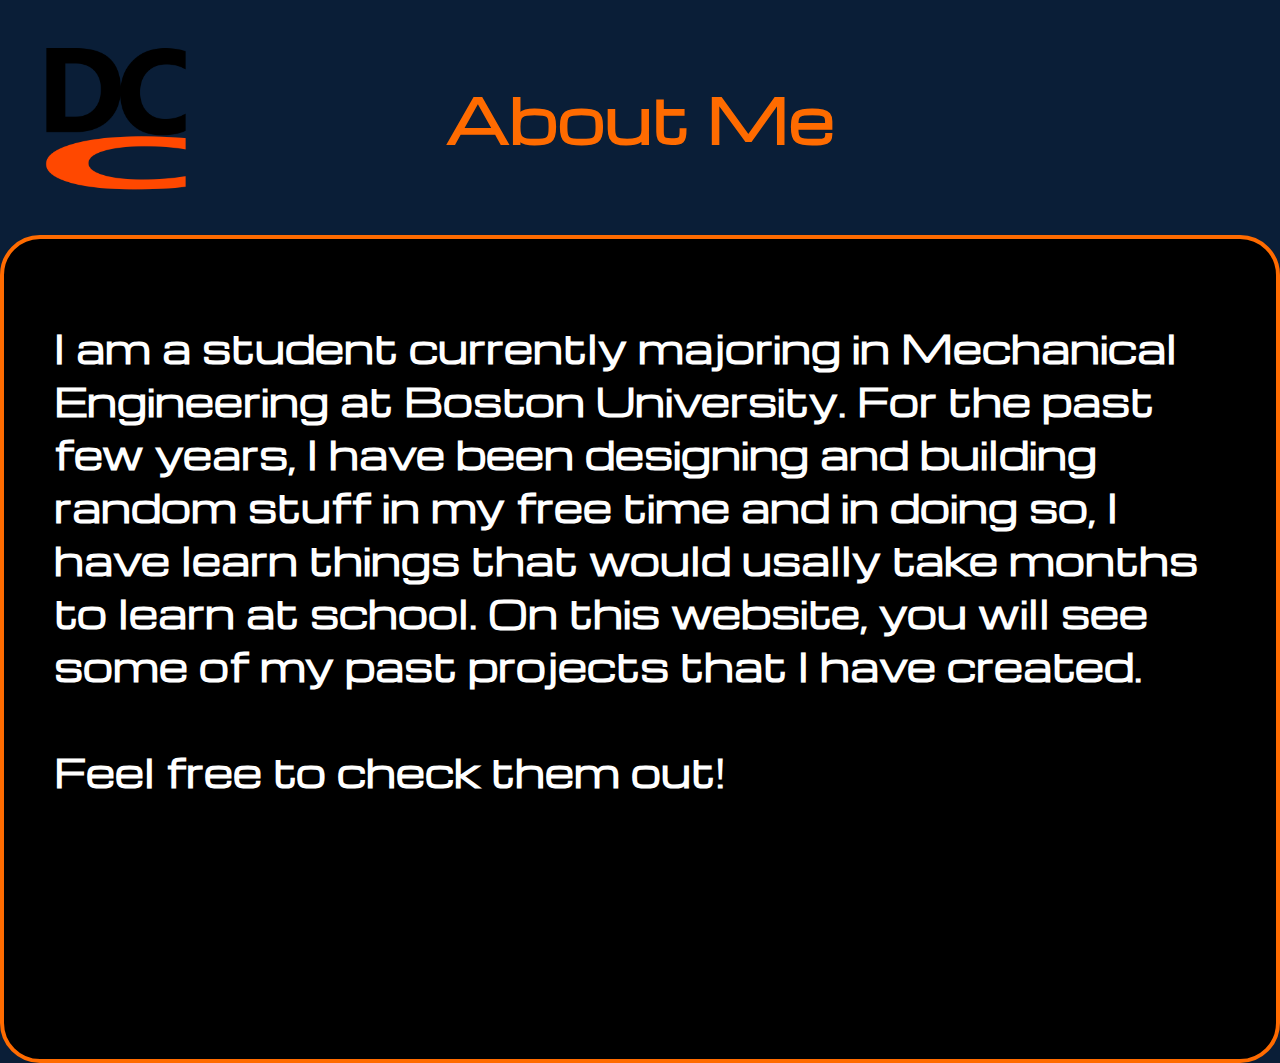
<file: about_me.html>
<!DOCTYPE html>
<html>

<head>
<meta charset="UTF-8">
<meta name="viewport" content="width=device-width, initial-scale=1.0">
<title>DakCC - About Me</title>
<link rel="stylesheet" href="about_me.css">

<link rel="preconnect" href="https://fonts.googleapis.com">
<link rel="preconnect" href="https://fonts.gstatic.com" crossorigin>
<link href="https://fonts.googleapis.com/css2?family=Inter:ital,opsz,wght@0,14..32,100..900;1,14..32,100..900&family=Lato:ital,wght@0,100;0,300;0,400;0,700;0,900;1,100;1,300;1,400;1,700;1,900&display=swap" rel="stylesheet">
<link rel="icon" type="image/x-icon" href="logo.png">
<link rel="preconnect" href="https://fonts.googleapis.com">
<link rel="preconnect" href="https://fonts.gstatic.com" crossorigin>
<link href="https://fonts.googleapis.com/css2?family=Archivo+Black&family=Inter:ital,opsz,wght@0,14..32,100..900;1,14..32,100..900&family=Lato:ital,wght@0,100;0,300;0,400;0,700;0,900;1,100;1,300;1,400;1,700;1,900&family=Michroma&family=Zen+Dots&display=swap" rel="stylesheet">
</head>


<body>
<header class="header">
    <div class="logo">
        <a href="https://dakcc.github.io">
            <img src="logo.png">
        </a>
    </div>
    <h1 class="greet"><b>About Me<br></b></h1>
</header>

<div class="chapter_container">
    <h2><b></b>I am a student currently majoring in Mechanical Engineering at Boston University. For the past few years, I have been designing
        and building random stuff in my free time and in doing so, I have learn things that would usally take months to learn at school.
        On this website, you will see some of my past projects that I have created.<br><br>Feel free to check them out!</b>
    </h2>
</div>
</file>
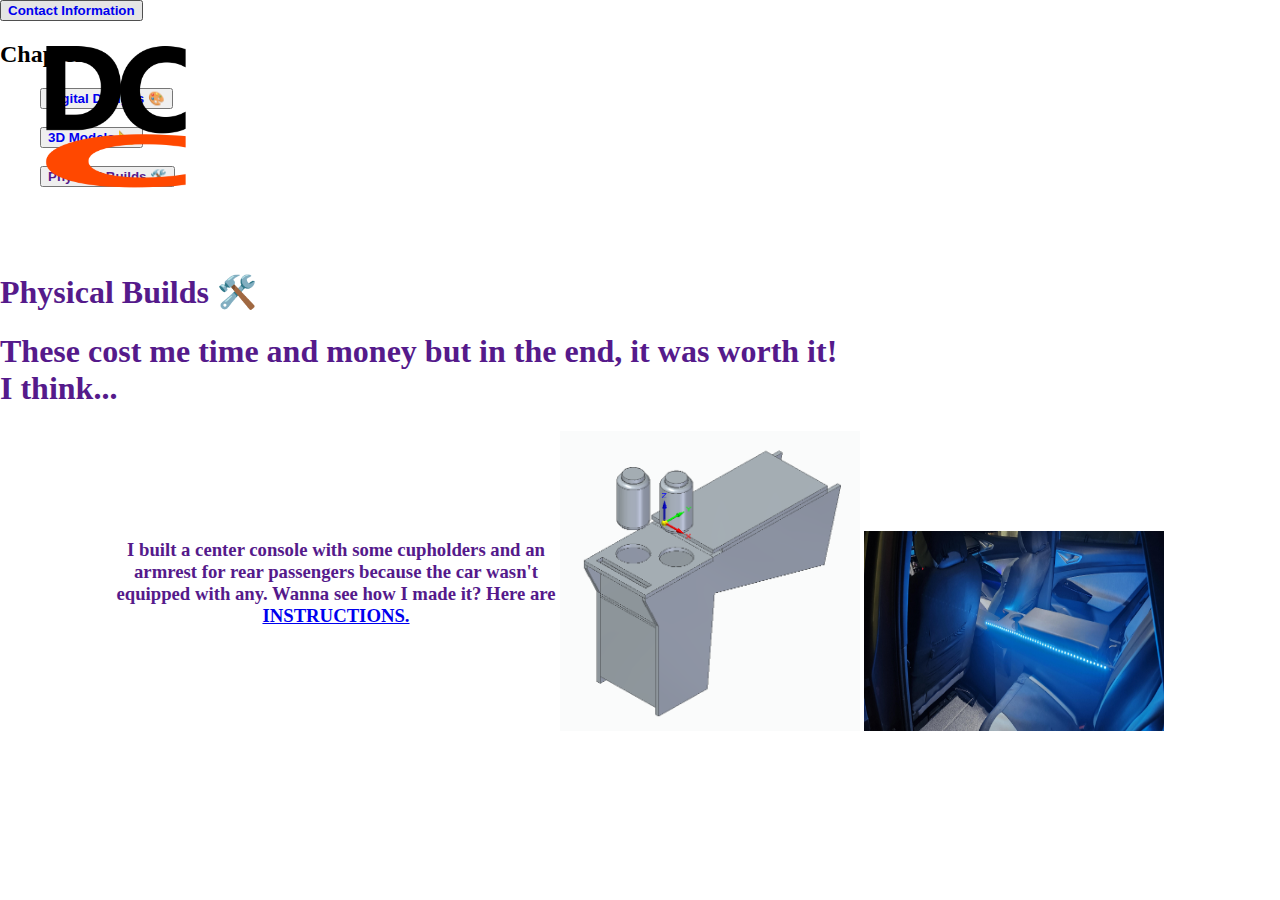
<file: builds.html>
<!DOCTYPE html>
<html>
<head>
    <meta charset="UTF-8">
    <meta name="viewport" content="width=device-width, initial-scale=1.0">
    <title>DakCC's Porfolio</title>
    <link rel=”icon” href="images/logo.png">
    <link rel="stylesheet" href="styles.css">
</head>

<body style="background-color: rgb(255, 255, 255);">
    <button type="button" class="contactme"> <a style="text-decoration:none;" href="https://dakcc.github.io/contact.html" class="active"><b>Contact Information</b></a></button>
    <div class="content-container-title">
    <div class="logo"> <img src="images/logo.png" height="100" width="100"></div>
        <div class="content-container2">
        <div class="right">
            <h2 class="subtitle">Chapters</h2>
            <ul class="project-button">
                <button type="button" class="navbutton" id="ddbutton"><a style="text-decoration: none;" href="https://dakcc.github.io/digitaldesigns.html" class="active"><b>Digital Designs 🎨</b></button>
                <br>
                <br>
                <button type="button" class="navbutton" id="pbutton"><a style="text-decoration: none;" href="https://dakcc.github.io/3dmodels.html" class="active"><b>3D Models 📐</b></button>
                <br>
                <br>
                <button type="button" class="navbutton" id="bbuttonselect"><a style="text-decoration: none;" href="" class="active"><b>Physical Builds 🛠️</b></button>
                <br>
                <br>
                </ul>
                </div>
                </div>
                </div>
                <h2 id="buildsection">
        <br>
        <h1 class="chapter-title">Physical Builds 🛠️</h1></h2>
        <h1 class="description">These cost me time and money but in the end, it was worth it!<div class="i-think">I think...</div></h1>
        <center>
            <div class="descriptions">
        <table class="table3">
            <tr>
                <th>
                    <h3>I built a center console with some cupholders and an<br>armrest for rear passengers because the car wasn't<br>equipped with any. Wanna see how I made it? Here are<br><a href="https://www.instructables.com/Creating-the-Luxury-Backseat-Experience-the-Center/" target="_blank">INSTRUCTIONS.</a></h3>
                </th>
                <th>
                    <img src="images/17.png" height="300" width="300">
                    <img src="images/18.jpg" height="200" width="300">
                </th>
            </tr>
        </table>
    </center>
</file>
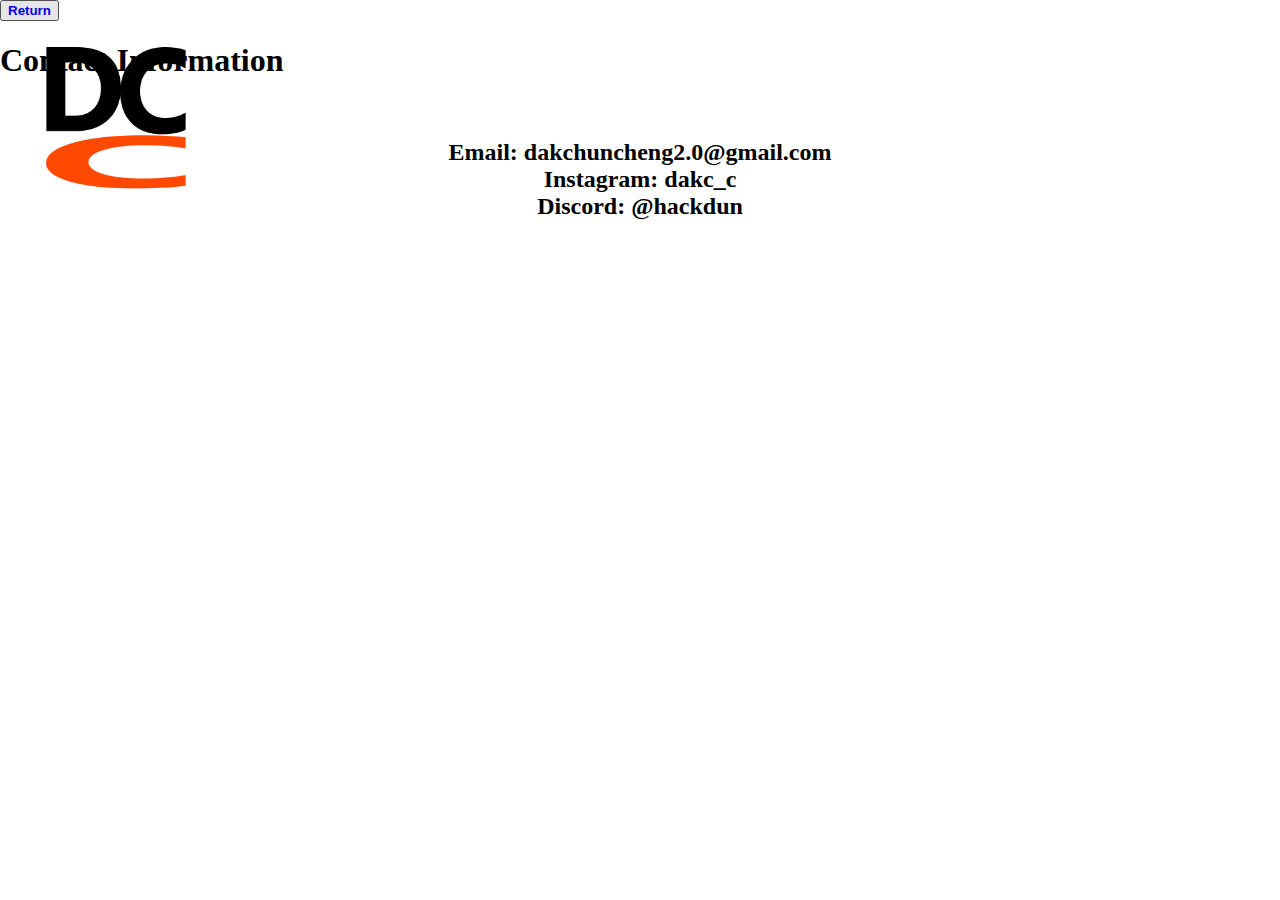
<file: contact.html>
<html>
<head>
    <meta charset="UTF-8">
    <meta name="viewport" content="width=device-width, initial-scale=1.0">
    <title>DakCC's Contact</title>
    <link rel="stylesheet" href="styles.css">
</head>
<body style="background-color: rgb(255, 255, 255);">
    <button type="button" class="contactme"> <a style="text-decoration:none;" href="https://dakcc.github.io/" class="active"><b>Return</b></a></button>
    <div class="content-container-title">
    <div class="logo"> <img src="images/logo.png" height="100" width="100"></div>
    <div class="title-container">
        <h1 class="title"><b>Contact Information</b></h1>
    </div>
    </div>
    <br>
<center>
<h2>Email: dakchuncheng2.0@gmail.com<br>
Instagram: dakc_c<br>
Discord: @hackdun
</h2>
</center>
</file>
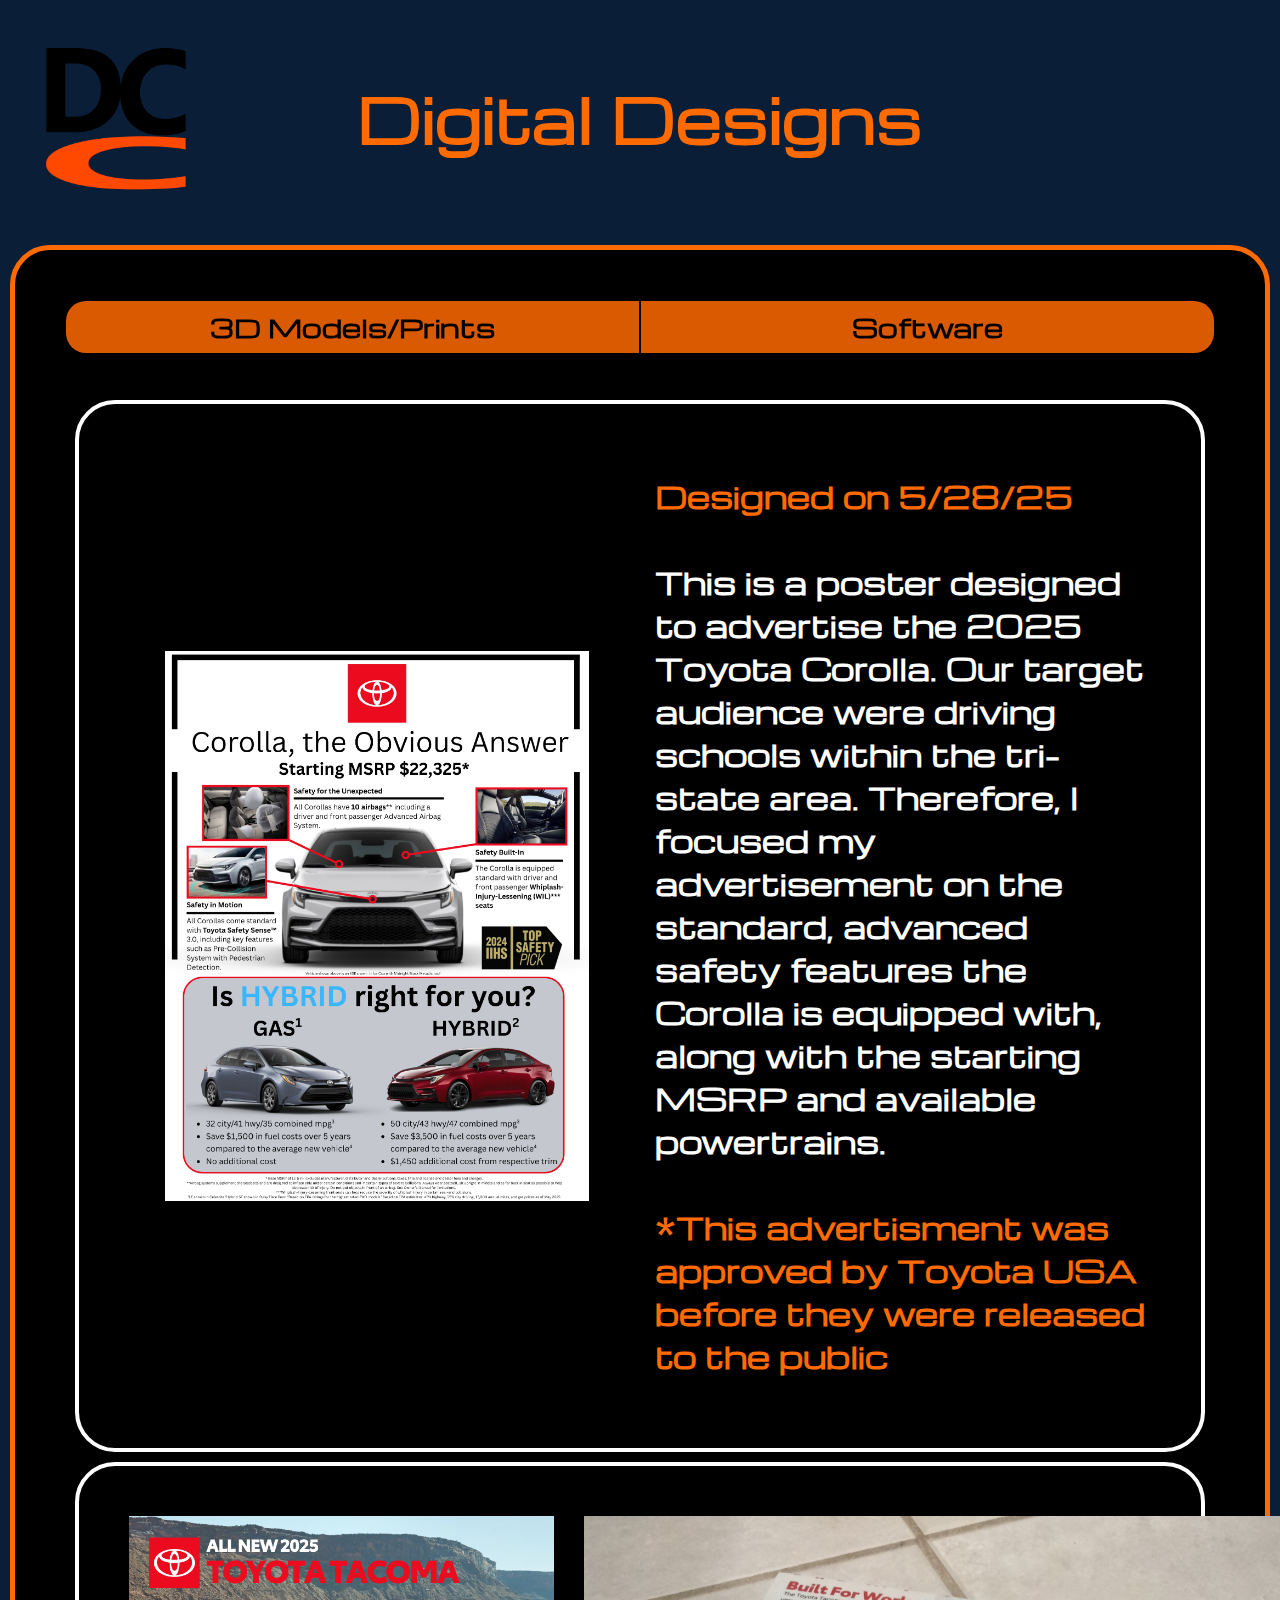
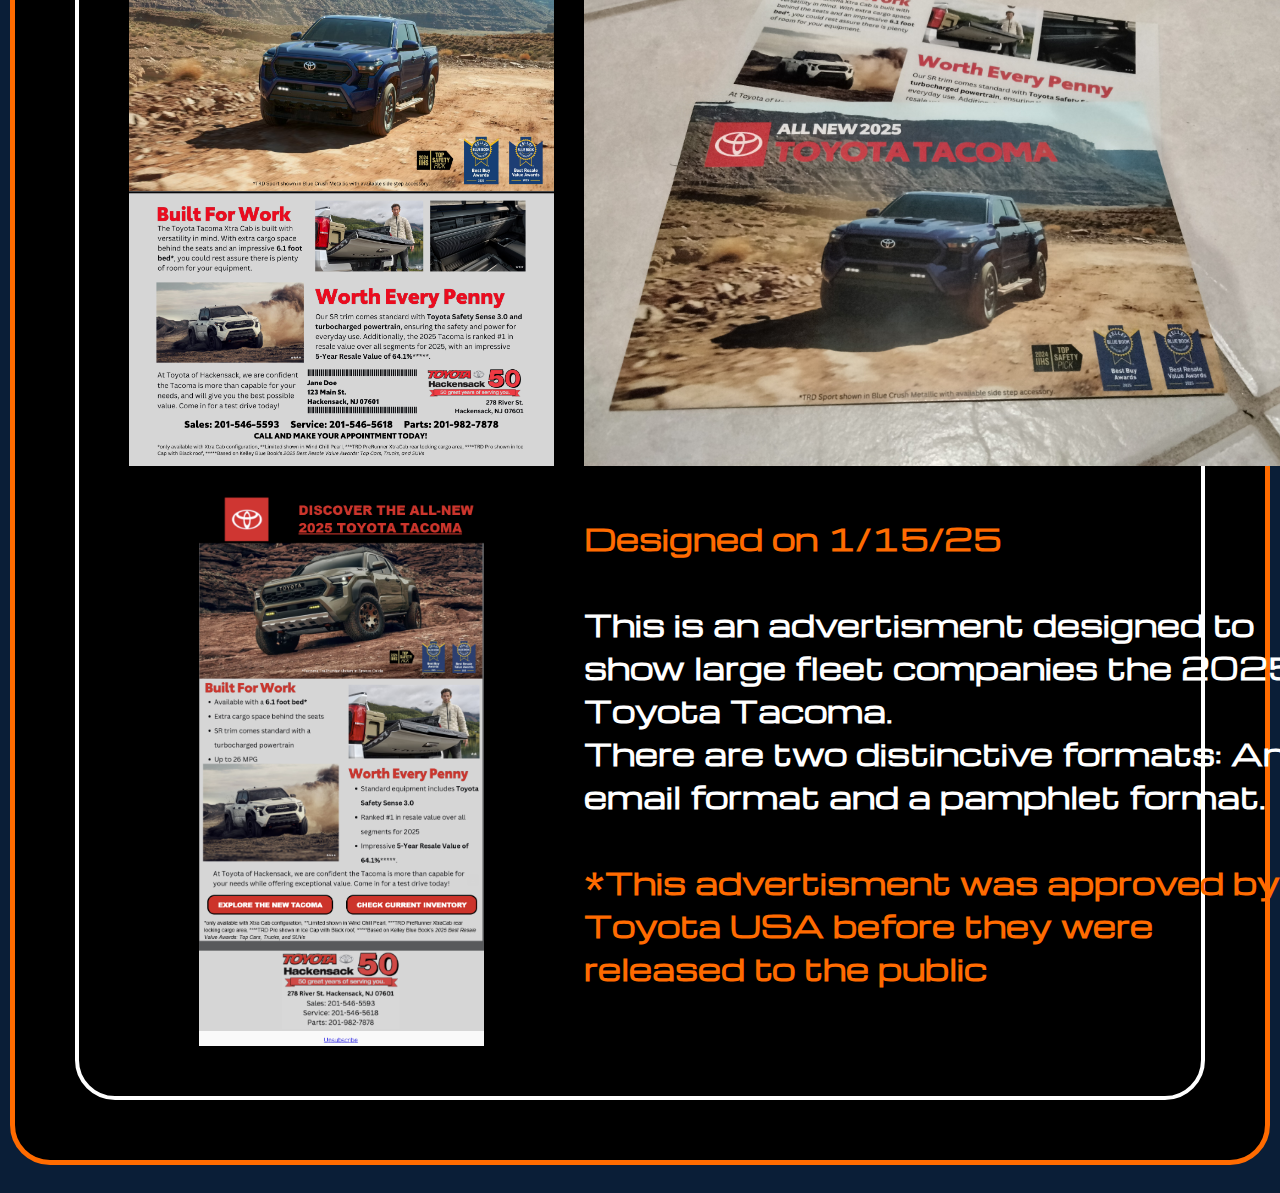
<file: digital_designs.html>
<!DOCTYPE html>
<html>

<head>
<meta charset="UTF-8">
<meta name="viewport" content="width=device-width, initial-scale=1.0">
<title>DakCC - Digital Designs</title>
<link rel="stylesheet" href="chapter.css">

<link rel="preconnect" href="https://fonts.googleapis.com">
<link rel="preconnect" href="https://fonts.gstatic.com" crossorigin>
<link href="https://fonts.googleapis.com/css2?family=Inter:ital,opsz,wght@0,14..32,100..900;1,14..32,100..900&family=Lato:ital,wght@0,100;0,300;0,400;0,700;0,900;1,100;1,300;1,400;1,700;1,900&display=swap" rel="stylesheet">
<link rel="icon" type="image/x-icon" href="logo.png">
<link rel="preconnect" href="https://fonts.googleapis.com">
<link rel="preconnect" href="https://fonts.gstatic.com" crossorigin>
<link href="https://fonts.googleapis.com/css2?family=Archivo+Black&family=Inter:ital,opsz,wght@0,14..32,100..900;1,14..32,100..900&family=Lato:ital,wght@0,100;0,300;0,400;0,700;0,900;1,100;1,300;1,400;1,700;1,900&family=Michroma&family=Zen+Dots&display=swap" rel="stylesheet">
</head>


<body>
<header class="header">
    <div class="logo">
        <a href="https://dakcc.github.io">
            <img src="logo.png">
        </a>
    </div>
    <h1 class="title"><b>Digital Designs<br></b></h1>
</header>

<div class="overall_container">
    <div class="nav_container">
        <a href="https://dakcc.github.io/3d_models" class="back_button"><b>3D Models/Prints</b></a>
        <a href="https://dakcc.github.io/software" class="next_button"><b>Software</b></a>
    </div>
    <br>
    <div class="display_container">
        <div class="image">
            <img src="dd1.0.png">
        </div>
        <div class="description">
            <h1><span style="color: #FF6B00;">Designed on 5/28/25</span><br><br>
                This is a poster designed to advertise the 2025 Toyota Corolla.
                Our target audience were driving schools within the tri-state area.
                Therefore, I focused my advertisement on the standard, advanced safety
                features the Corolla is equipped with, along with the starting MSRP
                and available powertrains.<br><br><span style="color: #FF6B00;">*This advertisment was approved by Toyota USA before they were released to the public</span>
            </h1>
        </div>
    </div>
        <div class="display_container">
        <div class="image">
            <img src="dd2.png">
        </div>
        <div class="image">
            <img src="dd2.1.jpg">
        </div>
        <div class="image">
            <img src="dd2.2.png">
        </div>
        <div class="description">
            <h1><span style="color: #FF6B00;">Designed on 1/15/25</span><br><br>
                This is an advertisment designed to show large fleet companies
                the 2025 Toyota Tacoma.<br>
                There are two distinctive formats: An email format and a pamphlet format.
                <br><br><span style="color: #FF6B00;">*This advertisment was approved by Toyota USA before they were released to the public</span>
            </h1>
        </div>
    </div>
</div>
<br>
</file>
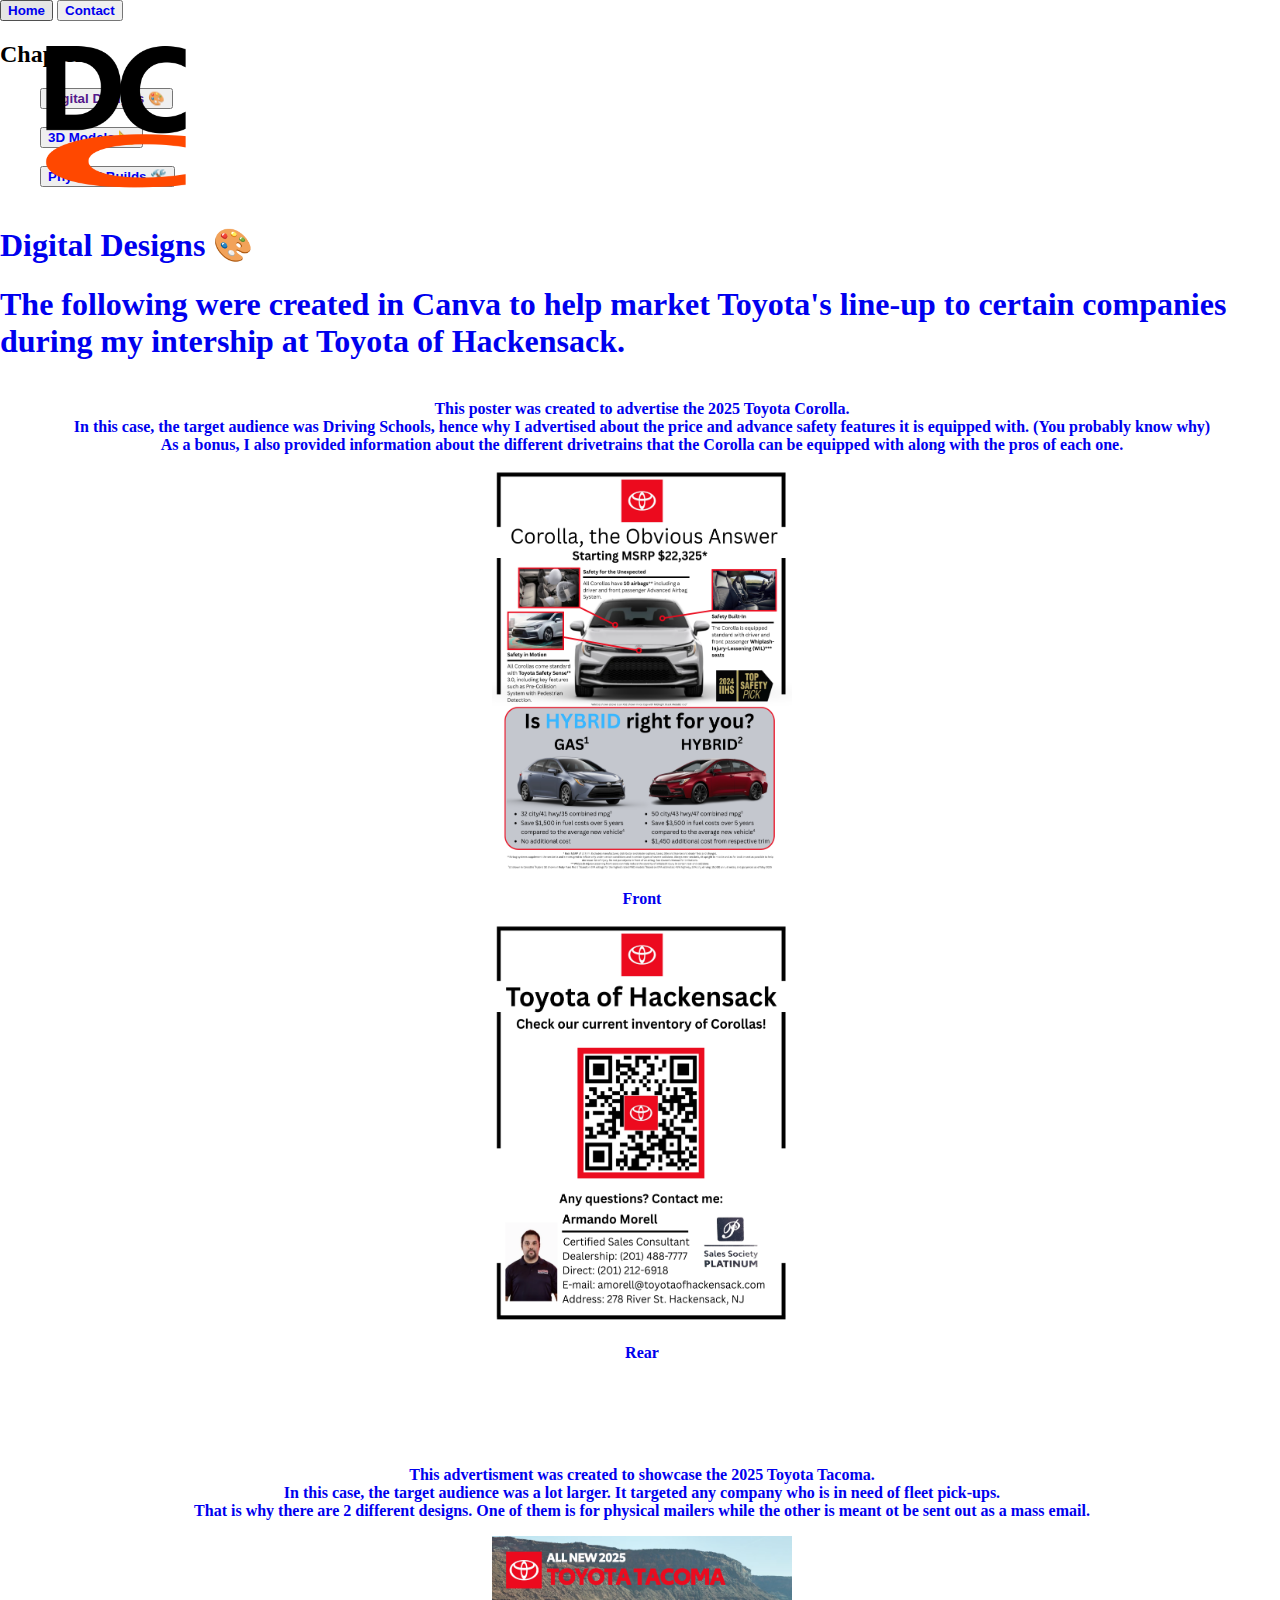
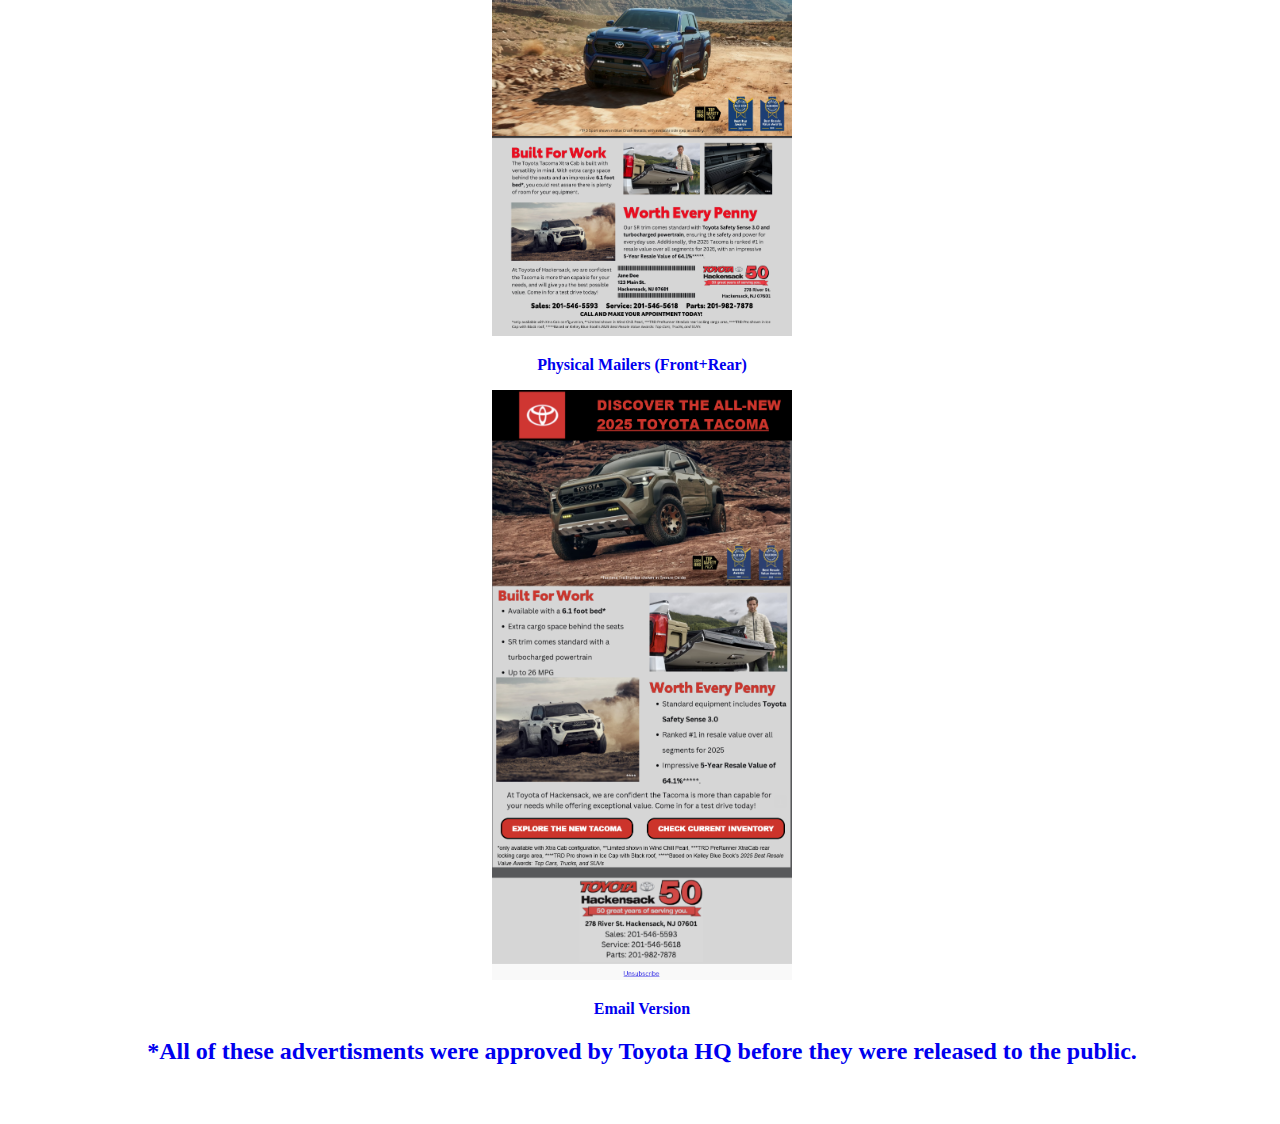
<file: digitaldesigns.html>
<!DOCTYPE html>
<html>
<head>
    <meta charset="UTF-8">
    <meta name="viewport" content="width=device-width, initial-scale=1.0">
    <title>DakCC's Porfolio</title>
    <link rel=”icon” type="image/png" href="images/logo.png">
    <link rel="stylesheet" href="styles.css">
</head>

<body style="background-color: rgb(255, 255, 255);">
    <button type="button" class="contactme"> <a style="text-decoration:none;" href="https://dakcc.github.io/index.html" class="active"><b>Home</b></a></button>
    <button type="button" class="contactme"> <a style="text-decoration:none;" href="https://dakcc.github.io/contact.html" class="active"><b>Contact</b></a></button>
    <div class="content-container-title">
    <div class="logo"> <img src="images/logo.png" height="100" width="100"></div>
        <div class="content-container2">
        <div class="right">
            <h2 class="subtitle">Chapters</h2>
            <ul class="project-button">
                <button type="button" class="navbutton" id="ddbuttonselect"><a style="text-decoration: none;" href="" class="active"><b>Digital Designs 🎨</b></button>
                <br>
                <br>
                <button type="button" class="navbutton" id="pbutton"><a style="text-decoration: none;" href="https://dakcc.github.io/3dmodels.html" class="active"><b>3D Models 📐</b></button>
                <br>
                <br>
                <button type="button" class="navbutton" id="bbutton"><a style="text-decoration: none;" href="https://dakcc.github.io/builds.html" class="active"><b>Physical Builds 🛠️</b></button>
                <br>
                <br>
                </ul>
                </div>
                </div>
                </div>
        <div>
            <h2 id="ddsection">
            <h1 class="chapter-title">Digital Designs 🎨</h1></h2>
            <h1 class="description">The following were created in Canva to help market Toyota's line-up to certain companies during my intership at Toyota of Hackensack.</h1>
        </div>
        <center>
            <table class="table1">
            <tr>
                <th>
                    
                </th>
                <th>
        <p class="description">This poster was created to advertise the 2025 Toyota Corolla.
            <br>In this case, the target audience was Driving Schools, hence why I advertised about the price and advance safety features it is equipped with. (You probably know why)
        <br> As a bonus, I also provided information about the different drivetrains that the Corolla can be equipped with along with the pros of each one.</p>
        </center>
        <div class="image-container">
            <div class="corolla-front">
                <img src="images/1.png" height="400" width="300">
                    <p>Front</p>
            </div>
            <div class="corolla-back">
                <img src="images/1.1.png" height="400" width="300">
                    <p>Rear</p>
            </div>
        </div>
        <br>
        <br>
        <br>
        <br>
        <p class="description">This advertisment was created to showcase the 2025 Toyota Tacoma.
            <br>In this case, the target audience was a lot larger. It targeted any company who is in need of fleet pick-ups.
            <br>That is why there are 2 different designs. One of them is for physical mailers while the other is meant ot be sent out as a mass email.</p>
        <div class="image-container">
            <div class="tacoma-front">
                <img src="images/2.png" height="400" width="300">
                <center>
                    <p>Physical Mailers (Front+Rear)</p>
                </center>
            </div>
            <div class="tacoma-back">
                <img src="images/3.png" height="590" width="300">
                <center>
                    <p>Email Version</p>
                </center>
            </div>
        </div>
        <center>
        <h2>*All of these advertisments were approved by Toyota HQ before they were released to the public.</h2>
        </center>
        <br>
        <br>
        </body>
</file>
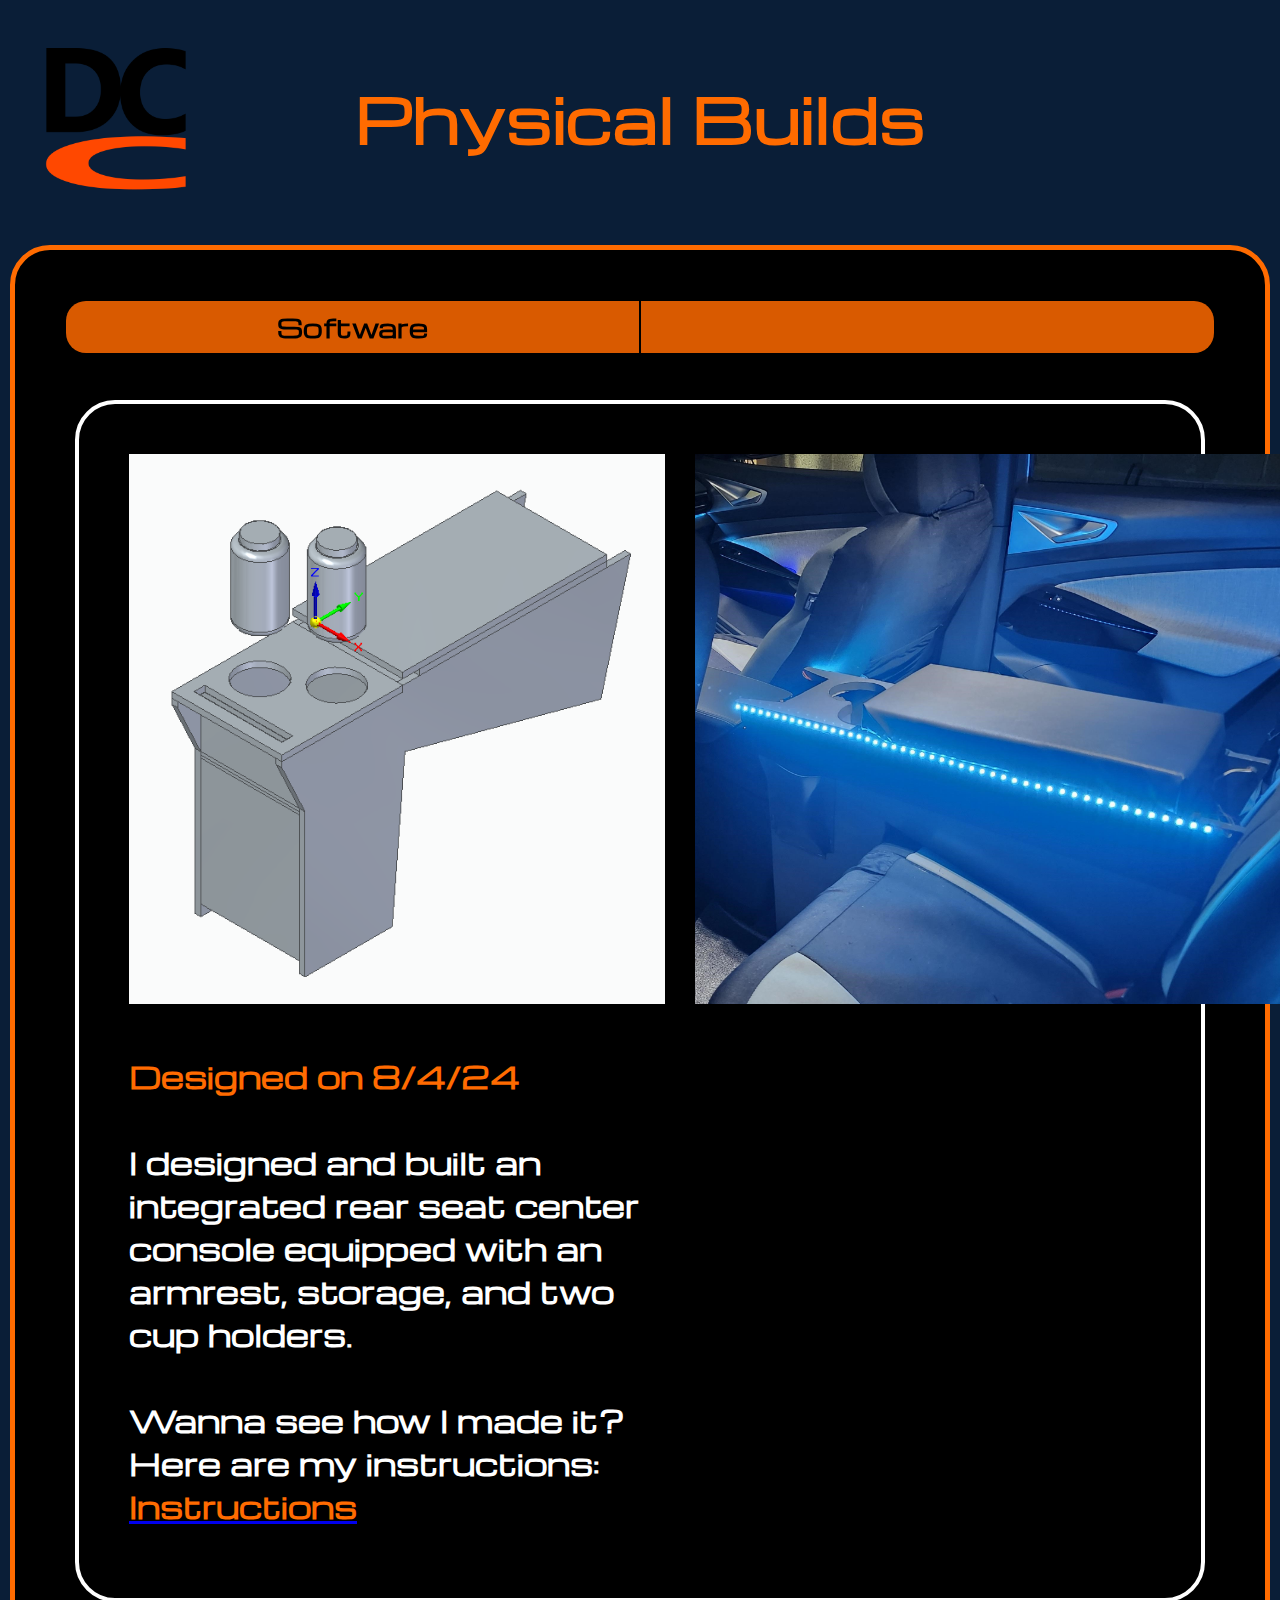
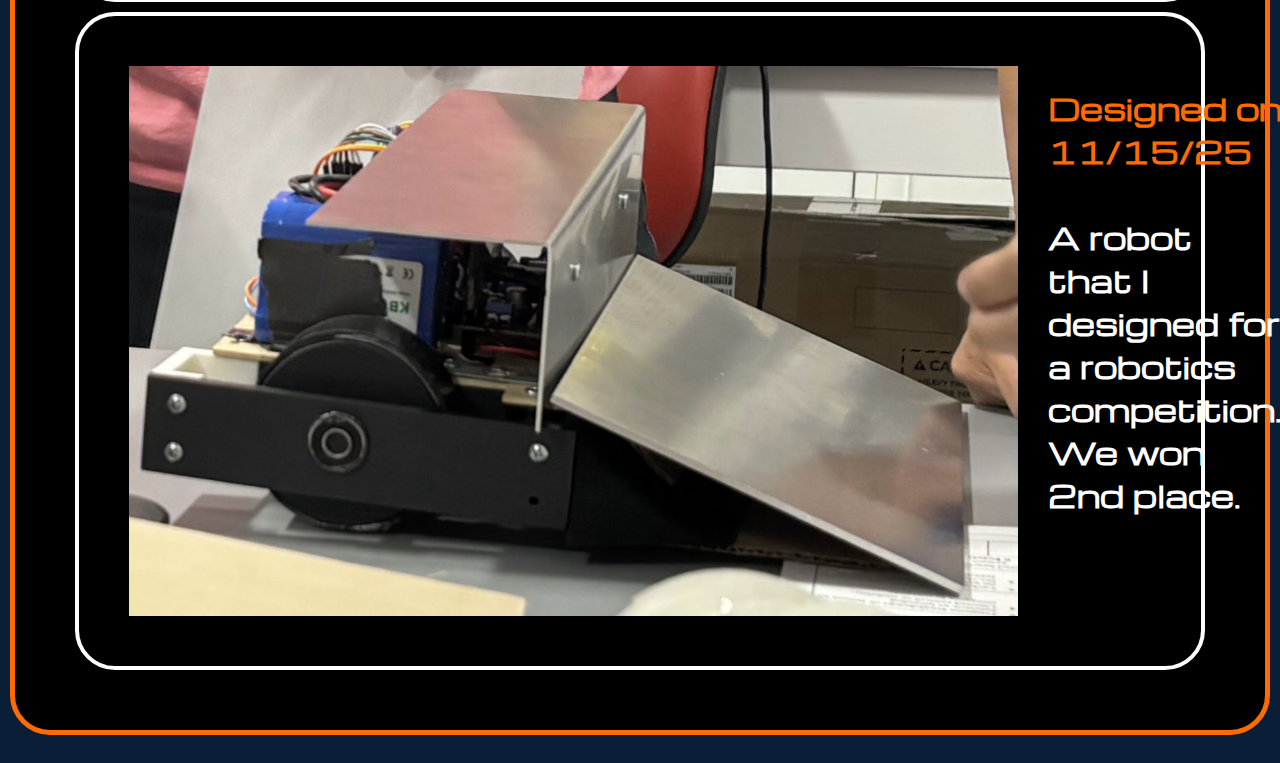
<file: physical_builds.html>
<!DOCTYPE html>
<html>

<head>
<meta charset="UTF-8">
<meta name="viewport" content="width=device-width, initial-scale=1.0">
<title>DakCC - Physical Builds</title>
<link rel="stylesheet" href="chapter.css">

<link rel="preconnect" href="https://fonts.googleapis.com">
<link rel="preconnect" href="https://fonts.gstatic.com" crossorigin>
<link href="https://fonts.googleapis.com/css2?family=Inter:ital,opsz,wght@0,14..32,100..900;1,14..32,100..900&family=Lato:ital,wght@0,100;0,300;0,400;0,700;0,900;1,100;1,300;1,400;1,700;1,900&display=swap" rel="stylesheet">
<link rel="icon" type="image/x-icon" href="logo.png">
<link rel="preconnect" href="https://fonts.googleapis.com">
<link rel="preconnect" href="https://fonts.gstatic.com" crossorigin>
<link href="https://fonts.googleapis.com/css2?family=Archivo+Black&family=Inter:ital,opsz,wght@0,14..32,100..900;1,14..32,100..900&family=Lato:ital,wght@0,100;0,300;0,400;0,700;0,900;1,100;1,300;1,400;1,700;1,900&family=Michroma&family=Zen+Dots&display=swap" rel="stylesheet">
</head>


<body>
<header class="header">
    <div class="logo">
        <a href="https://dakcc.github.io">
            <img src="logo.png">
        </a>
    </div>
    <h1 class="title"><b>Physical Builds<br></b></h1>
</header>

<div class="overall_container">
    <div class="nav_container">
        <a href="https://dacatron.github.io/software" class="back_button"><b>Software</b></a>
        <a href="https://www.youtube.com/watch?v=xvFZjo5PgG0" class="next_button"><b></b></a>
    </div>
    <br>
    <div class="display_container">
        <div class="image">
            <img src="cupholder.png">
        </div>
        <div class="image">
            <img src="cupholder 2.jpg">
        </div>
        <div class="description">
            <h1><span style="color: #FF6B00;">Designed on 8/4/24</span><br><br>
                I designed and built an integrated rear seat center console equipped with an armrest, storage, and
                two cup holders.<br><br>Wanna see how I made it? Here are my instructions: 
                <a href="https://www.instructables.com/Creating-the-Luxury-Backseat-Experience-the-Center/"><span style="color: #FF6B00;">Instructions</span></a>
            </h1>
        </div>
    </div>
    <div class="display_container">
        <div class="image">
            <img src="bot2.png">
        </div>
        <div class="description">
            <h1><span style="color: #FF6B00;">Designed on 11/15/25</span><br><br>
                A robot that I designed for a robotics competition. We won 2nd place.
            </h1>
        </div>
    </div>
</div>
<br>
</file>
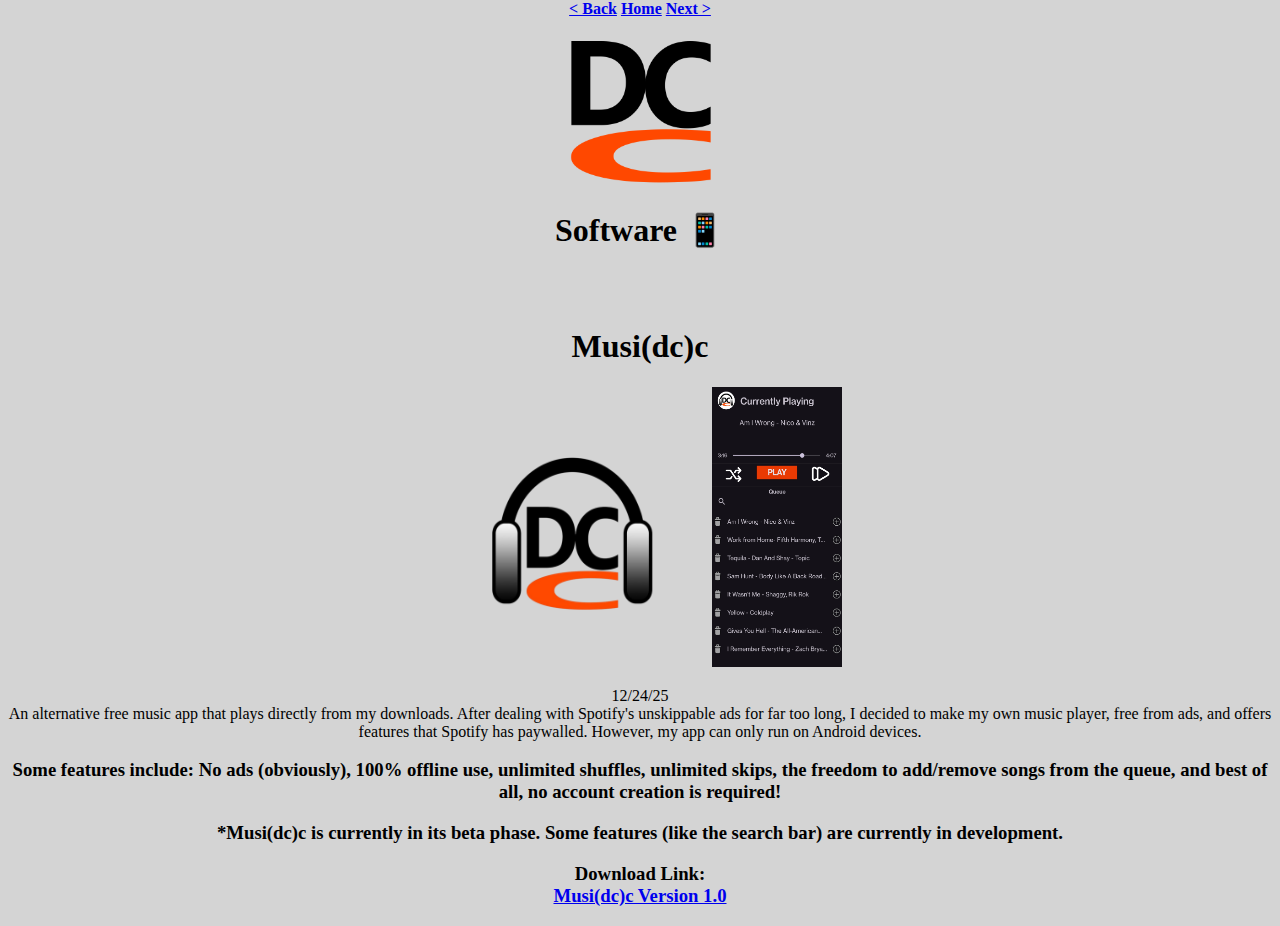
<file: software.html>
<!DOCTYPE html>
<html>
<head>
    <meta charset="UTF-8">
    <meta name="viewport" content="width=device-width, initial-scale=1.0">
    <title>DakCC's Porfolio</title>
    <link rel=”icon” type="image/png" href="images/logo.png">
    <link rel="stylesheet" href="styles.css">
</head>

<center>
    <body style="background-color: rgb(212, 212, 212);">
        <a class="contact" href="https://dakcc.github.io/3dmodels.html"><b>< Back</b></a>
        <a class="contact" href="https://dakcc.github.io/index.html"><b>Home</b></a>
        <a class="contact" href="https://dakcc.github.io/builds.html"><b>Next ></b></a>
        <br>
        <br>
        <img src="images/logo.png" height="150" width="150"></div>
        <h1 class="title"><b>Software 📱</b></h1>
        <br>
        <br>
        <h1 class="description">Musi(dc)c</h1>
        <img src="images/33.png" height="255" width="270">
        <img src="images/34.jpg" height="280" width="130">
        <p class="description">12/24/25<br>An alternative free music app that plays directly from my downloads. After dealing with Spotify's unskippable ads for far too long, I decided to make my own music player, free from ads, and offers features that Spotify has paywalled. However, my app can only run on Android devices.</p>
        <h3 class="description">Some features include: No ads (obviously), 100% offline use, unlimited shuffles, unlimited skips, the freedom to add/remove songs from the queue, and best of all, no account creation is required!</h3>
        <h3 class="description">*Musi(dc)c is currently in its beta phase. Some features (like the search bar) are currently in development.</h3>
        <h3 class="description">Download Link:<br><a href="https://drive.google.com/file/d/12kbEc_4JP3Kx15vVcwieKyvLye6bmut5/view?usp=drive_link" target="_blank">Musi(dc)c Version 1.0</a></h3>
</file>
<file: about_me.css>
body{
    margin:0;
    background-color: rgb(10, 30, 55)
}

.header {
    display: flex;
    align-items: center;
    justify-content: center;   /* centers the greet */
    background-color: rgb(10, 30, 55);
    padding: 35px 40px;
    font-family: "Lato", sans-serif;

    position: sticky;
    top: 0;
    z-index: 1000;

    position: relative;
}

.greet {
    font-family: "Michroma", sans-serif;
    font-weight: 400;
    color: #FF6B00;
    text-align: center;
    font-size: 60px;
}

.logo {
    position: absolute;
    left: 40px;
}

.logo img {
    height: 150px;
    width: auto;
    display: block;
}

.product_container{
    font-family: "Michroma", sans-serif;
    margin: 10px;
    background-color: black;
    min-height: 80vh;
    display: grid;
    grid-template-columns: repeat(3, 1fr);
    gap: 30px;
}

.product{
    font-family: "Michroma", sans-serif;
    font-size: 35px;
    display: flex;
    background-color: black;
    color: white;
    border: #FF6B00 4px solid;
    border-radius: 20px;
    padding: 20px 40px;
    margin: 5px 5px;
    min-height: 200px;
    height: 70%;
    flex-direction: column;
}

.chapter_container{
    font-family: "Michroma", sans-serif;
    font-size: 25px;
    background-color: black;
    color:white;
    display: flex;
    flex-direction: column;
    align-items: center;
    padding:50px;
    min-height: 80vh;
    border: #FF6B00 4px solid;
    border-radius: 40px;
}
</file>
<file: styles.css>
body{
    margin:0;
}

.header {
    display: flex;
    align-items: center;
    justify-content: center;   /* centers the greet */
    background-color: rgb(10, 30, 55);
    padding: 35px 40px;
    font-family: "Lato", sans-serif;

    position: sticky;
    top: 0;
    z-index: 1000;

    position: relative;
}

.greet {
    font-family: "Michroma", sans-serif;
    font-weight: 400;
    color: #FF6B00;
    text-align: center;
    font-size: 60px;
}

.learn_more:hover{
    text-decoration: underline;
}

.logo {
    position: absolute;
    left: 40px;
}

.logo img {
    height: 150px;
    width: auto;
    display: block;
}

.product_container{
    font-family: "Michroma", sans-serif;
    margin: 10px;
    background-color: black;
    min-height: 80vh;
    display: grid;
    grid-template-columns: repeat(3, 1fr);
    gap: 30px;
}

.product{
    font-family: "Michroma", sans-serif;
    font-size: 35px;
    display: flex;
    background-color: black;
    color: white;
    border: #FF6B00 4px solid;
    border-radius: 20px;
    padding: 20px 40px;
    margin: 5px 5px;
    min-height: 200px;
    height: 70%;
    flex-direction: column;
}

.about_me{
    font-family: "Michroma", sans-serif;
    font-size: 35px;
    display: flex;
    background-color: black;
    color: white;
    border: #ffffff 4px solid;
    border-radius: 20px;
    padding: 20px 40px;
    margin: 5px 5px;
    flex-direction: column;
    min-height: 200px;
    height: 70%;
}

.about_me a{
    color:white;
    text-decoration:none;
    border: 2px;
    padding: auto;
    
}

.product a{
    color:white;
    text-decoration:none;
    border: 2px;
    padding: auto;
    
}

.product:hover, .about_me:hover{
    background-color: rgb(12, 35, 63);
    color:#FF6B00;
    text-decoration: underline;
}

.chapter_container{
    font-family: "Michroma", sans-serif;
    font-size: 30px;
    background-color: black;
    color:white;
    display: flex;
    flex-direction: column;
    align-items: center;
}

@media (max-width: 768px) {

    .header {
        flex-direction: column;
        align-items: center;
        padding: 20px 16px 16px;
        gap: 10px;
        position: sticky;
    }

    .logo {
        position: static;
        margin-bottom: 4px;
    }

    .logo img {
        height: 80px;
    }

    .greet {
        font-size: clamp(28px, 8vw, 48px);
        text-align: center;
    }

    .nav {
        position: static;
        transform: none;
        flex-wrap: wrap;
        justify-content: center;
        gap: 12px;
    }

    .nav a {
        font-size: 14px;
        padding: 6px 0;
    }

    .shop_all {
        font-size: 32px;
        padding-top: 24px;
        padding-bottom: 24px;
        min-height: unset;
    }

    /* Single column, no grid */
    .product_container {
        display: flex;
        flex-direction: column;
        margin: 8px;
        gap: 50px;
        min-height: unset;
    }

    .product,
    .about_me {
        font-size: clamp(18px, 5vw, 26px);
        padding: 16px 20px;
        margin: 0;
        min-height: unset;
        height: auto;
        border-radius: 14px;
    }

    .price {
        font-size: 15px;
    }

    .details {
        font-size: 15px;
        width: 100%;
    }

    .chapter_container {
        font-size: clamp(18px, 5vw, 26px);
        padding: 0 12px;
    }
}
</file>
<file: chapter.css>
body{
    margin:0;
    background-color: rgb(10, 30, 55)
}

.header {
    display: flex;
    align-items: center;
    justify-content: center;   /* centers the greet */
    background-color: rgb(10, 30, 55);
    padding: 35px 40px;
    font-family: "Lato", sans-serif;

    position: sticky;
    top: 0;
    z-index: 1000;

    position: relative;
}

.title {
    font-family: "Michroma", sans-serif;
    font-weight: 400;
    color: #FF6B00;
    text-align: center;
    font-size: 60px;
}

.logo {
    position: absolute;
    left: 40px;
}

.logo img {
    height: 150px;
    width: auto;
    display: block;
}

.overall_container{
    margin: 10px;
    min-height: 80vh;
    font-family: "Michroma", sans-serif;
    font-size: 25px;
    background-color: black;
    color:white;
    flex-direction: column;
    align-items: center;
    padding:50px;
    min-height: 80vh;
    border: #FF6B00 5px solid;
    border-radius: 40px;
}

.nav_container{
    flex-direction: column;
    display: grid;
    grid-template-columns: repeat(2, 1fr);
    position: sticky;
    top: 0;
    z-index: 1000;  
}

.back_button, .next_button{
    font-size: 25px;
    background-color: #ff6a00d9;
    padding: 8px;
    margin: 1px;
    text-align:center;
    color:black;
}

.back_button{
    border-radius: 20px 0px 0px 20px;
    text-decoration: none;
}

.next_button{
    border-radius: 0px 20px 20px 0px;
    text-decoration: none;
}

.back_button:hover{
    background-color: #be4f00;
}

.next_button:hover{
    background-color: #be4f00;
}

.display_container{
    display: grid;
    grid-template-columns: repeat(2, 1fr);
    gap: 30px;
    border: #ffffff 4px solid;
    border-radius: 40px;
    min-height: fit-content;
    padding:50px;
    margin:10px;
}

.image{
    display: flex;
    align-items: center;
    justify-content: center;
}

.image img{
    max-height: 550px;
    width:auto;
}

.description{
    font-size: 15px;
}

@media (max-width: 768px) {

    .header {
        flex-direction: column;
        align-items: center;
        padding: 20px 16px 16px;
        gap: 10px;
    }

    .logo {
        position: static;
        margin-bottom: 4px;
    }

    .logo img {
        height: 80px;
    }

    .title {
        font-size: clamp(28px, 8vw, 48px);
        text-align: center;
    }

    .overall_container {
        margin: 8px;
        padding: 24px 16px;
        border-radius: 20px;
        font-size: 18px;
        border-width: 3px;
    }

    /* Nav buttons stay side by side but fill width */
    .nav_container {
        display: flex;
        flex-direction: row;
        position: sticky;
        top: 0;
        z-index: 1000;  
    }

    .back_button, .next_button {
        flex: 1;
        font-size: 18px;
        padding: 10px 8px;
    }

    /* Stack image above description */
    .display_container {
        display: flex;
        flex-direction: column;
        gap: 20px;
        padding: 20px 16px;
        margin: 8px 0;
        border-radius: 20px;
        border-width: 3px;
    }

    .image img {
        max-height: 300px;
        max-width: 100%;
        width: auto;
    }

    .description {
        font-size: 14px;
    }
}
</file>
